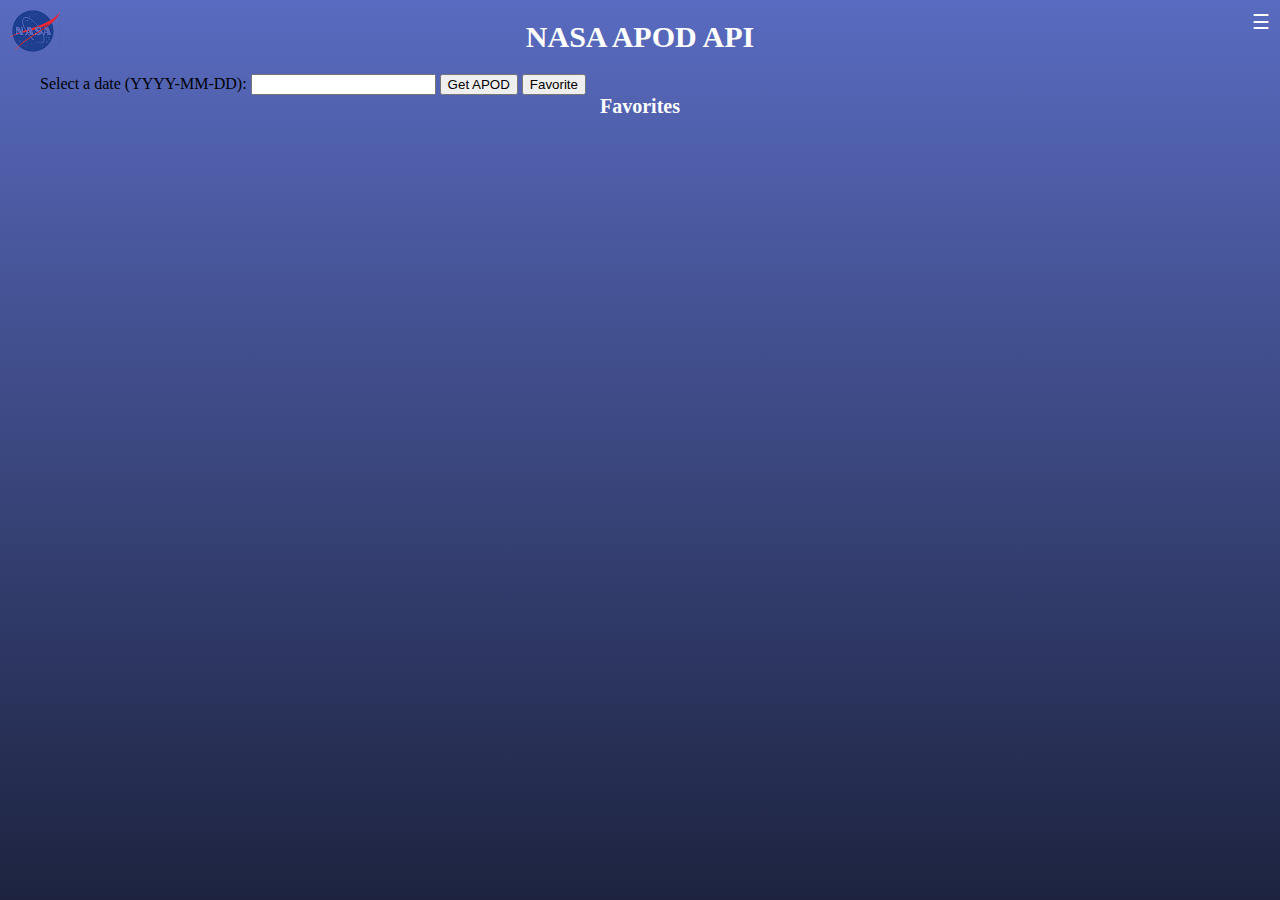
<file: index.html>
<!DOCTYPE html>
<html lang="en">
<head>
  <meta charset="UTF-8">
  <meta name="viewport" content="width=device-width, initial-scale=1.0">
  <link rel="stylesheet" href="styles.css">
  <title>My Space App</title>
</head>
<body>
  <header>
    <img src="images/nasa_logo.png" alt="NASA Logo" id="nasaLogo">
    <h1>NASA APOD API</h1>
    <div id="menuIcon" onclick="toggleMenu()">☰</div>
    <div id="menuOptions">
      <ul>
        <li><a href="index.html">Home</a></li>
        <li><a href="about.html">About</a></li>
      </ul>
    </div>
  </header>

  <div class="container">
    <form id="apodForm">
      <label for="date">Select a date (YYYY-MM-DD):</label>
      <input type="text" id="date" required>
      <button type="submit">Get APOD</button>
      <!-- Add a "Favorite" button -->
      <button type="button" id="favoriteButton">Favorite</button>
    </form>
    <div id="apodContainer">
      <!-- Display APOD image and information here -->
    </div>
    
    <h2>Favorites</h2>

    <div id="favorites-container">
        <!-- Display favorite APODs here -->
    </div>
  <script src="script.js"></script>
</body>
</html>
</file>
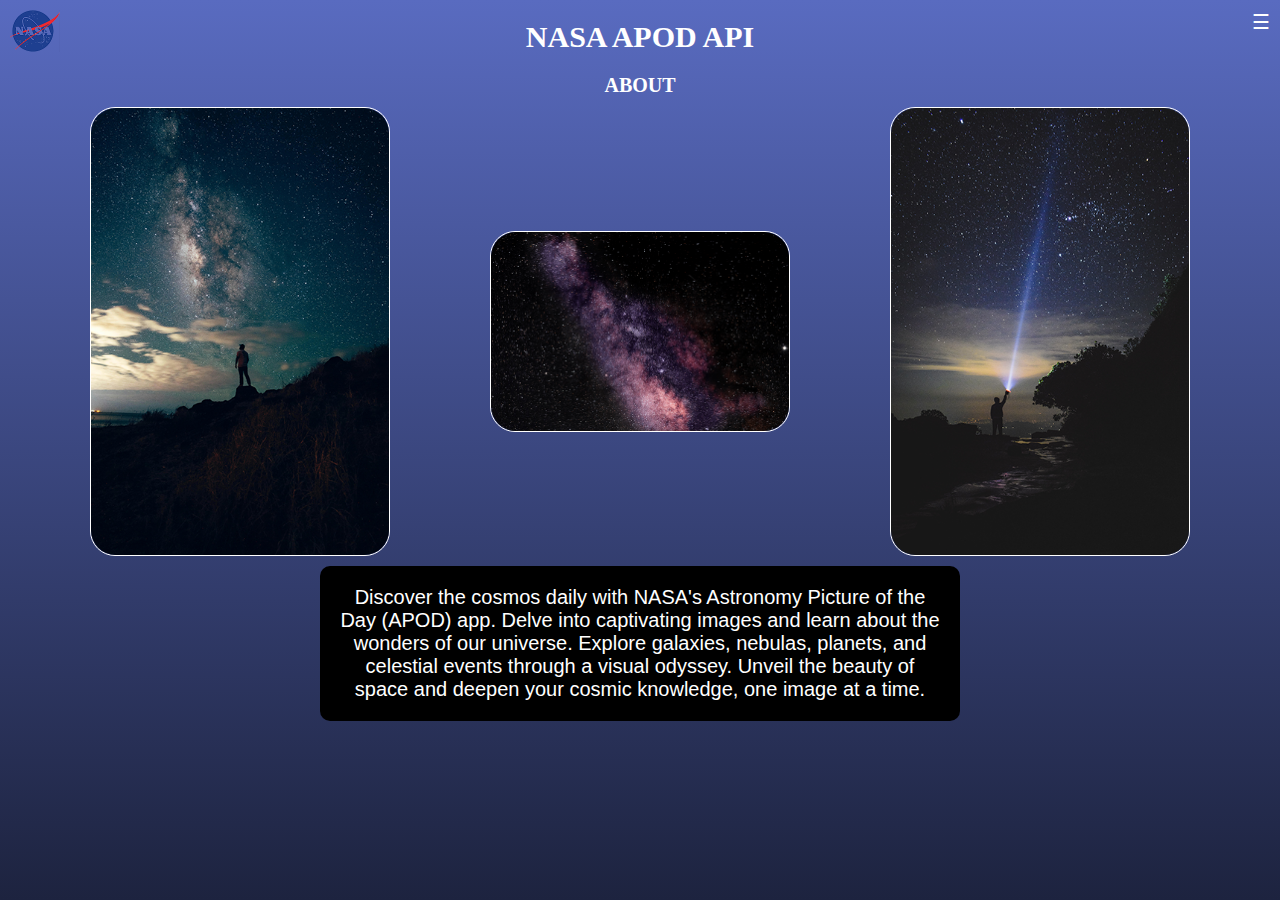
<file: about.html>
<!DOCTYPE html>
<html lang="en">
    <head>
        <meta charset="UTF-8">
        <meta name="viewport" content="width=device-width, initial-scale=1.0">
        <link rel="stylesheet" href="styles.css">
        <title>My Space App</title>
      </head>
      <body>
        <header>
          <img src="images/nasa_logo.png" alt="NASA Logo" id="nasaLogo">
          <h1>NASA APOD API</h1>
          <div id="menuIcon" onclick="toggleMenu()">☰</div>
          <div id="menuOptions">
            <ul>
              <li><a href="index.html">Home</a></li>
              <li><a href="about.html">About</a></li
            </ul>
          </div>
        </header>

  <h2>ABOUT</h2>     
  <div class="aboutContent">
    <div class="photoContainer1">
      <div class="portraitPhoto">
        <img src="images/galaxy_portrait.png" alt="Portrait Photo 1">
      </div>

      <div class="landscapePhoto">
        <img src="images/middle_photo.png" alt="Landscape Photo">
      </div>

      <div class="portraitPhoto">
        <img src="images/astronomy_photo_3.png" alt="Portrait Photo 2">
      </div>
    </div>

    <div class="black-box">
        <p class="box-text">Discover the cosmos daily with NASA's Astronomy Picture of the Day (APOD) app. Delve into captivating images and learn about the wonders of our universe. Explore galaxies, nebulas, planets, and celestial events through a visual odyssey. Unveil the beauty of space and deepen your cosmic knowledge, one image at a time.</p>
      </div>
      
  <script src="script.js"></script>
</body>
</html>
</file>
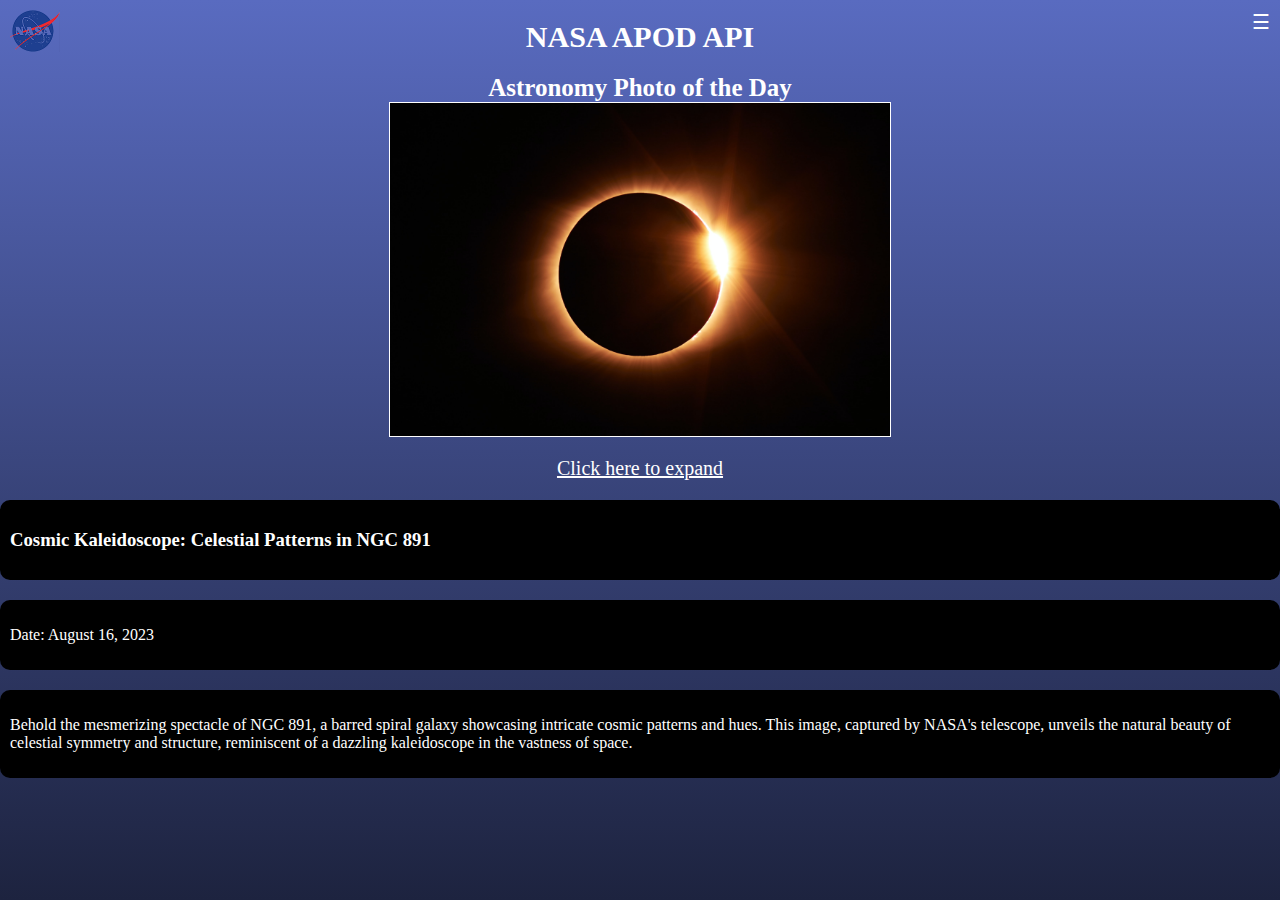
<file: favourites.html>
<!DOCTYPE html>
<html lang="en">
<head>
  <meta charset="UTF-8">
  <meta name="viewport" content="width=device-width, initial-scale=1.0">
  <link rel="stylesheet" href="styles.css">
  <title>My Space App</title>
</head>
<body>
  <header>
    <img src="images/nasa_logo.png" alt="NASA Logo" id="nasaLogo">
    <h1>NASA APOD API</h1>
    <div id="menuIcon" onclick="toggleMenu()">☰</div>
    <div id="menuOptions">
      <ul>
        <li><a href="index.html">Home</a></li>
        <li><a href="about.html">About</a></li>
        <li><a href="favourites.html">Favorites</a></li>
      </ul>
    </div>
  </header>


<div class="APODContainer">
  <h2 style="color: white; font-family: 'Monument'; font-size: 25px;">Astronomy Photo of the Day</h2>

  <div class="APODPhotoContainer">
    <div id="APODContainer">
      <img id="astronomyphoto" src="images/astro_1.jpg" alt="Astronomy Photo">
    </div>

    <div class="clickToExpand">
      <p>Click here to expand</p>
    </div>
    </div>

    <div class="infoBox">
      <h3>Cosmic Kaleidoscope: Celestial Patterns in NGC 891</h3>
    </div>

    <div class="infoBox">
      <p>Date: August 16, 2023
    </p>
    </div>
  </div>

  <div class="infoBox">
    <p>Behold the mesmerizing spectacle of NGC 891, a barred spiral galaxy showcasing intricate cosmic patterns and hues. This image, captured by NASA's telescope, unveils the natural beauty of celestial symmetry and structure, reminiscent of a dazzling kaleidoscope in the vastness of space.</p>
  </div>
</div>




  
  <section id="apodDisplay">
    
  </section>

  <script src="script.js"></script>
</body>
</html>
</file>
<file: styles.css>
/* Your existing CSS */

body {
  margin: 0;
  padding: 0;
  background: linear-gradient(#596BC0, #1D233F);
  min-height: 100vh; 
}

.container {
  margin: 0 auto;
  max-width: 1200px;
  padding: 0 20px;
}

header {
  padding: 20px;
  position: relative;
  text-align: center;
  z-index: 1; 
}

h1 {
  font-size: 30px;
  font-family: 'Monument';
  color: white;
  margin: 0;
  display: inline-block;
}

#nasaLogo {
  max-width: 50px;
  height: auto;
  position: absolute;
  top: 10px;
  left: 10px;
}

#menuIcon {
  position: absolute;
  top: 10px;
  right: 10px;
  cursor: pointer;
  color: white;
  font-size: 20px;
}

#menuOptions {
  display: none;
  position: absolute;
  top: 60px;
  right: 10px;
  background-color: #1D233F;
  border-radius: 5px;
}

#menuOptions ul {
  list-style: none;
  padding: 0;
  margin: 0;
}

#menuOptions ul li {
  padding: 10px;
}

#menuOptions ul li a {
  color: white;
  text-decoration: none;
}

.infoBox {
  background-color: black;
  padding: 10px;
  border-radius: 10px;
  margin-top: 20px;
  color: white;
  font-family: 'Microsoft Sans Serif';
}

#astronomyphoto {
  max-width: 500px; 
  height: auto; 
  display: block; 
  margin: 0 auto; 
  border: 1px solid white;
}

.clickToView {
  text-align: center;
}

.clickToView p {
  font-family: 'Monument';
  font-size: 20px;
  color: white;
  text-decoration: underline;
}

#photocontainer {
  position: relative;
}

.relativeContainer {
  position: relative;
  text-align: center; 
}

h2 {
  font-size: 20px;
  font-family: 'Monument';
  color: white;
  margin: 0;
  text-align: center;
}
 
.photoContainer1 {
  display: flex;
  justify-content: space-around;
  align-items: center;
  max-width: 1200px; 
  margin: 0 auto; 
}

.portraitPhoto,
.landscapePhoto {
  width: 100%; 
  max-width: 300px; 
  margin: 10px; 
  border: 1px solid white; 
  box-sizing: border-box; 
  border-radius: 25px;
  display: flex;
  justify-content: center;
  align-items: center;
}

.portraitPhoto img,
.landscapePhoto img {
  width: 100%; 
  height: auto;
  display: block; 
  border-radius: 25px;
}

.black-box {
  background-color: black;
  color: white;
  border-radius: 10px;
  padding: 20px;
  margin-top: 20px;
  max-width: 600px; 
  margin: 0 auto; 
  text-align: center; 
}

.box-text {
  font-family: 'Microsoft Sans Serif', sans-serif;
  font-size: 20px;
  margin: 0; 
}

  .clickToExpand {
    text-align: center;
  }

  .clickToExpand p {
    font-family: 'Monument';
    font-size: 20px;
    color: white;
    text-decoration: underline;
  }

  #astronomyphoto {
    /* Your default image styles here */
    transition: width 0.3s ease-in-out, height 0.3s ease-in-out; /* Add transition for smoother size change */
  }
  
  #astronomyphoto.enlarged {
    width: 100%; /* Adjust to the desired enlarged size */
    height: auto; /* Maintain aspect ratio */
    cursor: pointer; /* Change cursor to indicate it's clickable */
    /* Additional styles for enlarged photo */
  }
</file>
